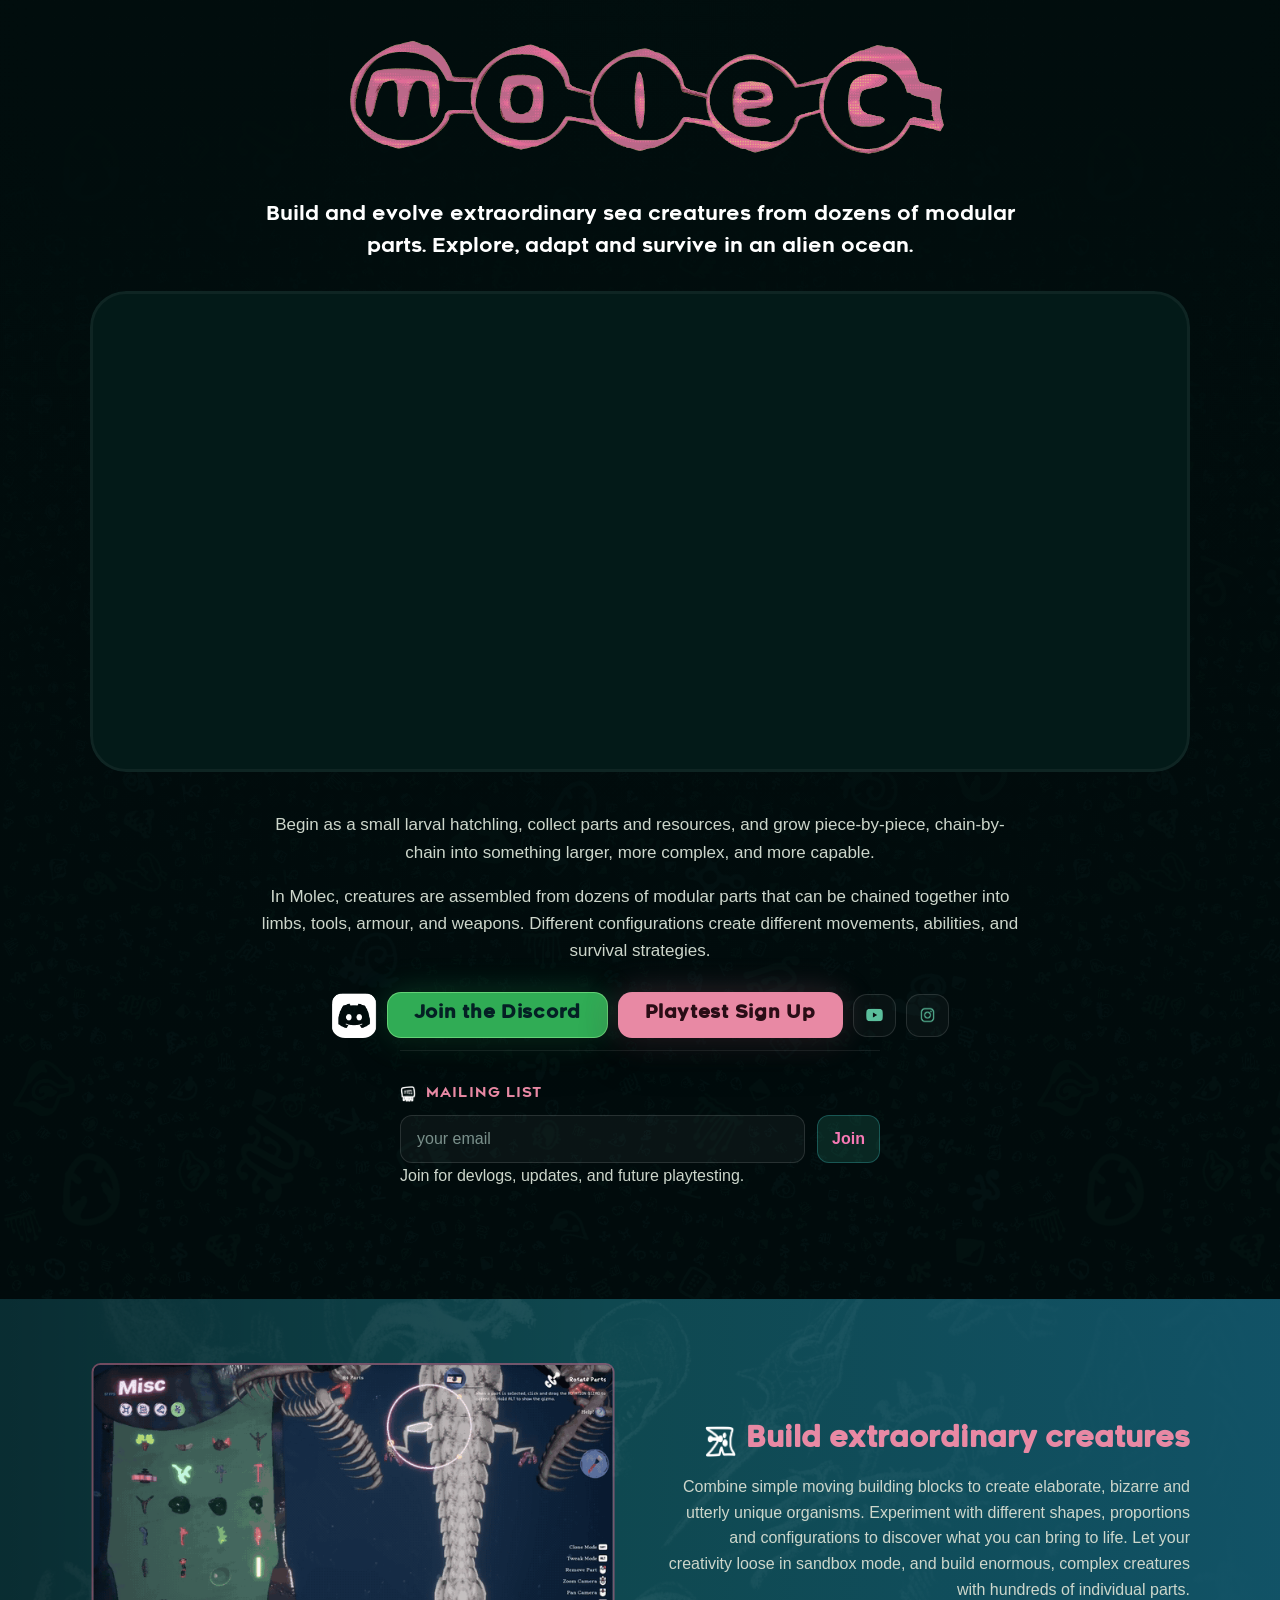
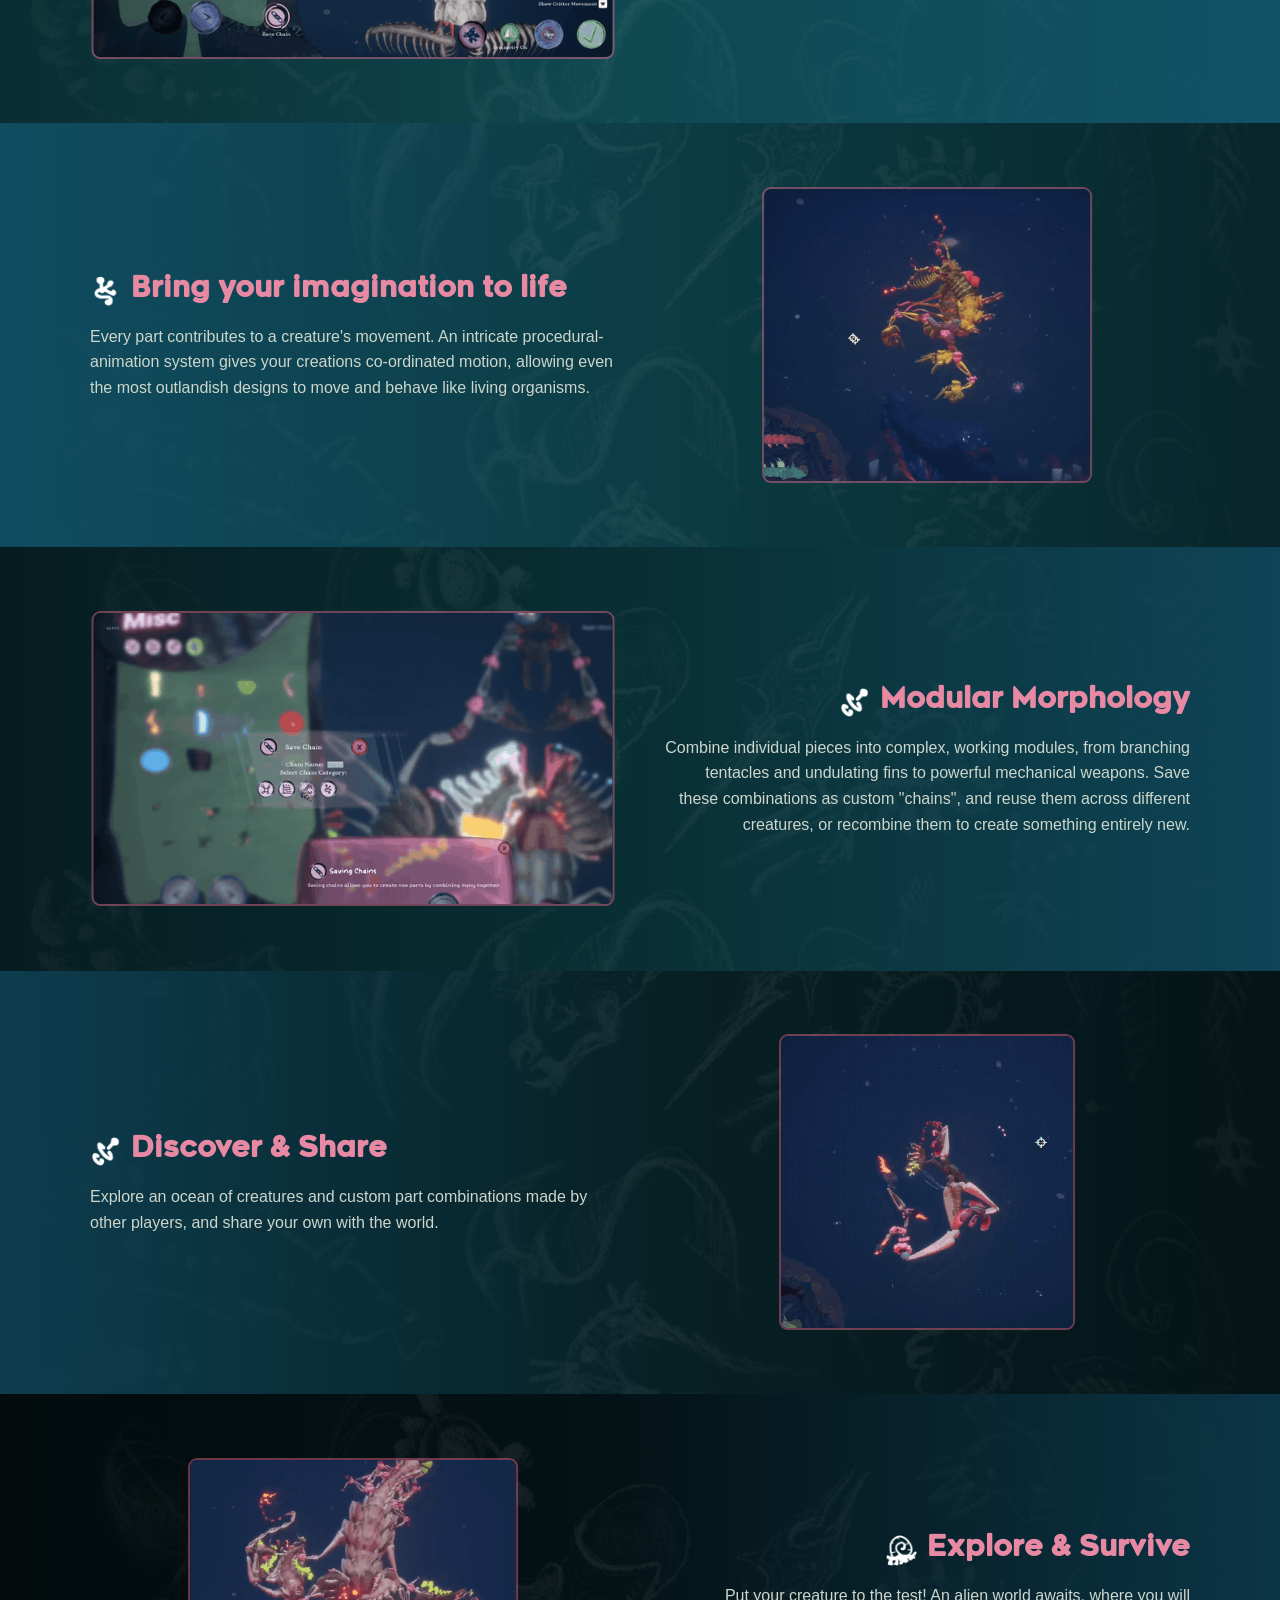
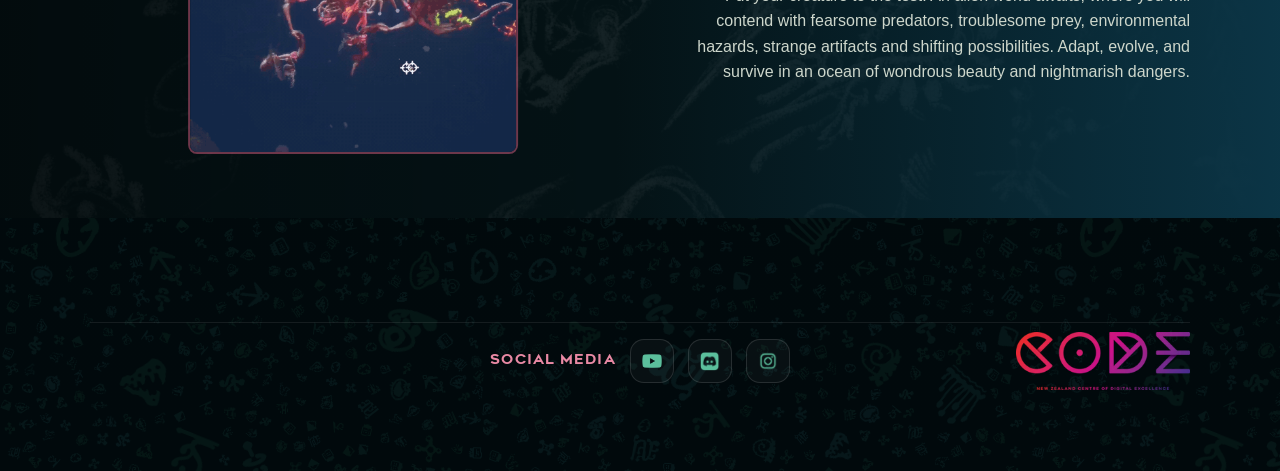
<file: index.html>
﻿<!DOCTYPE html>
<html lang="en">
<head>
  <title>MOLEC</title>
  <meta charset="UTF-8">
  <meta name="viewport" content="width=device-width, initial-scale=1.0">
  <meta name="referrer" content="strict-origin-when-cross-origin">
  <link rel="stylesheet" href="styles.css">
</head>
<body>
  <div class="page">
    <header class="site-header">
      <img
        class="title-image"
        src="media/titletextpng.png"
        alt="MOLEC"
        decoding="async"
      >
    </header>

    <section class="intro">
      <p>
        Build and evolve extraordinary sea creatures from dozens of modular parts. Explore, adapt and survive in an alien ocean.
      </p>
    </section>

    <!--<section class="medley-hero" aria-label="Molec creature showcase">
      <img
        src="media/gifs/medley.gif"
        alt="A medley of creatures made in Molec"
        width="640"
        height="360"
        decoding="async"
      >
    </section>-->

     <div class="hero-band">
      <section class="hero">
        <video
          id="hero-video"
          class="hero-video"
          muted
          loop
          playsinline
          preload="none"
          fetchpriority="low"
        >
          Your browser does not support the video tag.
        </video>
        
      </section>



    <main>
      <section class="body-copy">
        <p>
          Begin as a small larval hatchling, collect parts and resources, and grow piece-by-piece, chain-by-chain into something larger, more complex, and more capable.
        </p>
        <p>
          In Molec, creatures are assembled from dozens of modular parts that can be chained together into limbs, tools, armour, and weapons. Different configurations create different movements, abilities, and survival strategies.
        </p>
      </section><div class="hero-cta">
        <div class="hero-cta-cluster">
          <a
            class="hero-cta-row"
            href="https://discord.gg/A6KTYr9Yh9"
            target="_blank"
            rel="noopener noreferrer"
          >
            <span class="hero-cta-icon-slot" aria-hidden="true">
              <img class="hero-cta-icon" src="media/discord.png" alt="">
            </span>
            <span class="hero-cta-button">Join the Discord</span>
          </a>
          <a
            class="hero-cta-row"
            href="https://tinyurl.com/playtestmolec"
            target="_blank"
            rel="noopener noreferrer"
          >
            <span class="hero-cta-button hero-cta-button--playtest">Playtest Sign Up</span>
          </a>
          <a
            class="social-link"
            href="https://www.youtube.com/@Molec-game"
            target="_blank"
            rel="noopener noreferrer"
            aria-label="YouTube"
            title="YouTube"
          >
            <img
              class="social-icon"
              src="media/youtube-logo-white-3405609656.png"
              alt=""
            >
          </a>
          <a
            class="social-link"
            href="https://www.instagram.com/ventifact.games/"
            target="_blank"
            rel="noopener noreferrer"
            aria-label="Instagram"
            title="Instagram"
          >
            <img
              class="social-icon"
              src="media/instag.png"
              alt=""
            >
          </a>
          </div>

          <section class="follow" id="mailing-list">
       <div class="mailing-kicker">
          <img class="mailing-kicker-icon" src="media/icon_jellboard.png" alt="">
          Mailing list
        </div>
        <form
          class="signup-form"
          id="signup-form"
          action="https://app.kit.com/forms/9215511/subscriptions"
          method="post"
          target="_blank"
        >
          <input
            type="email"
            name="email_address"
            placeholder="your email"
            aria-label="Email address"
            required
          >
          <button type="submit" class="survey-button">Join</button>
        </form>

        <p class="mailing-note">
          Join for devlogs, updates, and future playtesting.
        </p>

        <div class="form-success" id="form-success">
          Stay tuned! Devlogs, updates and playtesting info to come.
        </div>
    </section>
      


      <section class="feature-rows" aria-label="Features">
       
        <article class="feature-row feature-row--reverse">
          <div class="feature-row-inner">
            <div class="feature-row-copy">
              <strong class="feature-title">
                <img class="feature-icon" src="media/icon_interiority.png" alt="">
                Build extraordinary creatures
              </strong>
              <p>Combine simple moving building blocks to create elaborate, bizarre and utterly unique organisms. Experiment with different shapes, proportions and configurations to discover what you can bring to life. Let your creativity loose in sandbox mode, and build enormous, complex creatures with hundreds of individual parts.</p>
            </div>
            <div class="feature-row-media">
              <img
                src="media/gifs/crest-build-02-fs-early-4x.gif"
                alt="A creature in the Molec editor, surrounded by part controls"
                decoding="async"
                loading="lazy"
              >
            </div>
          </div>
        </article>

        <article class="feature-row">
          <div class="feature-row-inner">
            <div class="feature-row-copy">
              <strong class="feature-title">
                <img class="feature-icon" src="media/icon_snapsnapsid.png" alt="">
                Bring your imagination to life
              </strong>
              <p>Every part contributes to a creature's movement. An intricate procedural-animation system gives your creations co-ordinated motion, allowing even the most outlandish designs to move and behave like living organisms.</p>
            </div>
            <div class="feature-row-media">
              <img
                src="media/gifs/yellow-05-swim-square.gif"
                alt="Several creatures sharing the same branching limb chains"
                decoding="async"
                loading="lazy"
              >
            </div>
          </div>
        </article>

        <article class="feature-row feature-row--reverse">
          <div class="feature-row-inner">
            <div class="feature-row-copy">
              <strong class="feature-title">
                <img class="feature-icon" src="media/icon_rotator.png" alt="">
                Modular Morphology
              </strong>
              <p>Combine individual pieces into complex, working modules, from branching tentacles and undulating fins to powerful mechanical weapons. Save these combinations as custom "chains", and reuse them across different creatures, or recombine them to create something entirely new.</p>
            </div>
            <div class="feature-row-media">
              <img
                src="media/gifs/chain-save-11-five-in-a-row.gif"
                alt="A glowing modular creature with leafy photosynthetic parts"
                decoding="async"
                loading="lazy"
              >
            </div>
          </div>
        </article>

        <article class="feature-row">
          <div class="feature-row-inner">
            <div class="feature-row-copy">
              <strong class="feature-title">
                <img class="feature-icon" src="media/icon_rotator.png" alt="">
                Discover & Share
              </strong>
              <p>Explore an ocean of creatures and custom part combinations made by other players, and share your own with the world.</p>
            </div>
            <div class="feature-row-media">
              <img
                src="media/gifs/swim-parade-square.gif"
                alt="A glowing modular creature with leafy photosynthetic parts"
                decoding="async"
                loading="lazy"
              >
            </div>
          </div>
        </article>

        <article class="feature-row feature-row--reverse">
          <div class="feature-row-inner">
            <div class="feature-row-copy">
              <strong class="feature-title">
                <img class="feature-icon" src="media/icon_shelled.png" alt="">
                Explore & Survive
              </strong>
              <p>Put your creature to the test! An alien world awaits, where you will contend with fearsome predators, troublesome prey, environmental hazards, strange artifacts and shifting possibilities. Adapt, evolve, and survive in an ocean of wondrous beauty and nightmarish dangers.</p>
            </div>
            <div class="feature-row-media">
              <img
                src="media/gifs/crazy-05-swim-close.gif"
                alt="A creature hunting glowing prey in a dark ocean"
                decoding="async"
                loading="lazy"
              >
            </div>
          </div>
        </article>

        
              
            </div>
          </div>
        </article>
      </section>

      
      

    </main>

    <footer class="site-footer">
      <a
        class="footer-brand"
        href="https://www.ventifact.games"
        target="_blank"
        rel="noopener noreferrer"
        aria-label="Ventifact"
      >
        <img
          class="footer-brand-logo"
          src="media/vfl/vfl_logo.png"
          alt=""
          decoding="async"
        >
        <img
          class="footer-brand-name"
          src="media/vfl/vfl_name.png"
          alt="Ventifact"
          decoding="async"
        >
      </a>

      <div class="social-tray" aria-label="Social links">
        <div class="social-header">Social Media</div>
        <a
          class="social-link"
          href="https://www.youtube.com/@Molec-game"
          target="_blank"
          rel="noopener noreferrer"
          aria-label="YouTube"
          title="YouTube"
        >
          <img
            class="social-icon"
            src="media/youtube-logo-white-3405609656.png"
            alt=""
          >
        </a>
        <a
          class="social-link"
          href="https://discord.gg/A6KTYr9Yh9"
          target="_blank"
          rel="noopener noreferrer"
          aria-label="Discord"
          title="Discord"
        >
          <img
            class="social-icon"
            src="media/discord.png"
            alt=""
          >
        </a>
        <a
          class="social-link"
          href="https://www.instagram.com/ventifact.games/"
          target="_blank"
          rel="noopener noreferrer"
          aria-label="Instagram"
          title="Instagram"
        >
          <img
            class="social-icon"
            src="media/instag.png"
            alt=""
          >
        </a>
      </div>

      <img
        class="footer-code-logo"
        src="media/code-logo.png"
        alt="CODE"
        decoding="async"
      >
    </footer>
  </div>

  <script defer src="https://f.convertkit.com/ckjs/ck.5.js"></script>
  <script
    data-goatcounter="https://darkfieldgames.goatcounter.com/count"
    async
    src="https://gc.zgo.at/count.js"
  ></script>
  <script>
    // Hero video: no <source> in HTML so the first paint is not blocked by a
    // large MP4 fetch. Source is attached after DOM + layout are ready.
    (function () {
      const video = document.getElementById("hero-video");
      if (!video) return;

      function attachSource() {
        if (video.dataset.srcAttached) return;
        video.dataset.srcAttached = "1";
        const source = document.createElement("source");
        source.src = "media/overview.mp4";
        source.type = "video/mp4";
        video.appendChild(source);
        video.load();
        const playAttempt = video.play();
        if (playAttempt && typeof playAttempt.catch === "function") {
          playAttempt.catch(function () {});
        }
      }

      if (window.matchMedia("(prefers-reduced-motion: reduce)").matches) {
        return;
      }

      function afterDomPaint(cb) {
        if (document.readyState === "loading") {
          document.addEventListener("DOMContentLoaded", function onDcl() {
            document.removeEventListener("DOMContentLoaded", onDcl);
            requestAnimationFrame(function () {
              requestAnimationFrame(cb);
            });
          });
        } else {
          requestAnimationFrame(function () {
            requestAnimationFrame(cb);
          });
        }
      }

      afterDomPaint(function () {
        if ("requestIdleCallback" in window) {
          requestIdleCallback(
            function () {
              attachSource();
            },
            { timeout: 1200 }
          );
        } else {
          window.setTimeout(attachSource, 50);
        }
      });
    })();

    const signupForm = document.getElementById("signup-form");
    const successMessage = document.getElementById("form-success");

    if (signupForm && successMessage) {
      signupForm.addEventListener("submit", function () {
        successMessage.style.display = "block";
      });
    }

    // If linked via #mailing-list or #signup-form, focus the email field.
    (function () {
      if (!signupForm) return;
      const hash = window.location.hash;
      if (hash !== "#mailing-list" && hash !== "#signup-form") return;
      const emailInput = signupForm.querySelector('input[type="email"]');
      if (!emailInput) return;
      window.setTimeout(() => emailInput.focus(), 0);
    })();

    // Background tile alpha ramp (uses CSS vars for easy tweaking)
    (function () {
      const root = document.documentElement;
      const styles = getComputedStyle(root);
      const powerRaw = styles.getPropertyValue("--bg-tile-y-power").trim();
      const power = Math.max(0.05, Number(powerRaw) || 1);

      // Build a mask gradient with a "power curve" (alpha = t^power).
      const stops = 14;
      const parts = [];
      for (let i = 0; i <= stops; i++) {
        const t = i / stops;
        const a = Math.pow(t, power);
        const pct = (t * 100).toFixed(2);
        parts.push(`rgba(0, 0, 0, ${a.toFixed(4)}) ${pct}%`);
      }
      const gradient = `linear-gradient(to bottom, ${parts.join(", ")})`;
      root.style.setProperty("--bg-tile-mask", gradient);
    })();

    // Compose the 4 tiles into one repeating texture (desktop).
    // On narrow viewports this is skipped: ~4.5MB fewer requests and no heavy
    // canvas.toBlob() on the main thread (often freezes low-end phones).
    (function () {
      const root = document.documentElement;
      if (window.matchMedia("(max-width: 768px)").matches) {
        return;
      }

      const sources = [
        "media/tile_1.png",
        "media/tile_2.png",
        "media/tile_3.png",
        "media/tile_4.png",
      ];

      function load(src) {
        return new Promise((resolve, reject) => {
          const img = new Image();
          img.onload = () => resolve(img);
          img.onerror = () => reject(new Error(`Failed to load ${src}`));
          img.src = src;
        });
      }

      function compose() {
        Promise.all(sources.map(load))
          .then((imgs) => {
            const w = Math.min(...imgs.map((i) => i.naturalWidth || i.width));
            const h = Math.min(...imgs.map((i) => i.naturalHeight || i.height));
            if (!w || !h) return;

            const c = document.createElement("canvas");
            c.width = w * 2;
            c.height = h * 2;
            const ctx = c.getContext("2d", { alpha: true });
            ctx.clearRect(0, 0, c.width, c.height);

            ctx.drawImage(imgs[0], 0, 0, w, h);
            ctx.drawImage(imgs[1], w, 0, w, h);
            ctx.drawImage(imgs[2], 0, h, w, h);
            ctx.drawImage(imgs[3], w, h, w, h);

            c.toBlob((blob) => {
              if (!blob) return;
              const url = URL.createObjectURL(blob);
              root.style.setProperty("--bg-tile-composite", `url("${url}")`);
              root.style.setProperty(
                "--bg-tile-composite-size",
                `${c.width}px ${c.height}px`
              );
            }, "image/png");
          })
          .catch(() => {});
      }

      function scheduleCompose() {
        if ("requestIdleCallback" in window) {
          requestIdleCallback(
            function () {
              compose();
            },
            { timeout: 4000 }
          );
        } else {
          window.setTimeout(compose, 300);
        }
      }

      if (document.readyState === "complete") {
        scheduleCompose();
      } else {
        window.addEventListener("load", scheduleCompose);
      }
    })();

    // Hover bubbles: one overlay canvas, pooled circles, PC / fine pointer only.
    // Tune in :root (--hover-particles-*). Circles are a pre-baked sprite blit
    // (cheaper than hexagons or per-frame arc()).
    (function () {
      const TARGET_SELECTOR = "button, .survey-button, .hero-cta-row, .hero-cta-button, .social-link";

      if (window.matchMedia("(prefers-reduced-motion: reduce)").matches) return;
      if (!window.matchMedia("(hover: hover) and (pointer: fine)").matches) return;

      const root = document.documentElement;
      const pool = [];
      const live = [];
      let hovered = null;
      let canvas = null;
      let ctx = null;
      let spriteA = null;
      let spriteB = null;
      let spriteSize = 32;
      let dpr = 1;
      let raf = 0;
      let lastTs = 0;
      let spawnAcc = 0;
      let cssW = 0;
      let cssH = 0;
      let cfg = null;
      let colorProbe = null;
      let colorProbeCtx = null;

      function num(styles, name, fallback) {
        const v = Number(styles.getPropertyValue(name).trim());
        return Number.isFinite(v) ? v : fallback;
      }

      function parseCssColor(varName, fallbackRgb) {
        try {
          if (!colorProbe) {
            colorProbe = document.createElement("span");
            colorProbe.setAttribute("aria-hidden", "true");
            colorProbe.style.cssText =
              "position:fixed;left:0;top:0;width:0;height:0;opacity:0;pointer-events:none;";
            document.body.appendChild(colorProbe);
          }
          colorProbe.style.color =
            "rgb(" + fallbackRgb[0] + "," + fallbackRgb[1] + "," + fallbackRgb[2] + ")";
          colorProbe.style.color = "var(" + varName + ")";
          const computed = getComputedStyle(colorProbe).color;
          const m = computed.match(
            /(\d+(?:\.\d+)?)[,\s]+(\d+(?:\.\d+)?)[,\s]+(\d+(?:\.\d+)?)/
          );
          if (m) {
            return [Number(m[1]), Number(m[2]), Number(m[3])];
          }
        } catch (err) {}

        try {
          if (!colorProbeCtx) {
            const probeCanvas = document.createElement("canvas");
            probeCanvas.width = 1;
            probeCanvas.height = 1;
            colorProbeCtx = probeCanvas.getContext("2d", { willReadFrequently: true });
          }
          const styles = getComputedStyle(root);
          const raw = styles.getPropertyValue(varName).trim();
          const g = colorProbeCtx;
          g.fillStyle =
            "rgb(" + fallbackRgb[0] + "," + fallbackRgb[1] + "," + fallbackRgb[2] + ")";
          if (raw) g.fillStyle = raw;
          g.clearRect(0, 0, 1, 1);
          g.fillRect(0, 0, 1, 1);
          const d = g.getImageData(0, 0, 1, 1).data;
          return [d[0], d[1], d[2]];
        } catch (err) {
          return fallbackRgb;
        }
      }

      function readConfig() {
        const styles = getComputedStyle(root);
        if (num(styles, "--hover-particles-enabled", 1) <= 0) return null;
        return {
          max: Math.max(1, Math.floor(num(styles, "--hover-particles-max", 48))),
          spawnPerSec: Math.max(0, num(styles, "--hover-particles-spawn-per-sec", 11)),
          sizeMin: num(styles, "--hover-particles-size-min", 2.2),
          sizeMax: num(styles, "--hover-particles-size-max", 5.5),
          lifeMin: num(styles, "--hover-particles-life-min", 0.75),
          lifeMax: num(styles, "--hover-particles-life-max", 1.45),
          rise: num(styles, "--hover-particles-rise", 26),
          drift: num(styles, "--hover-particles-drift", 10),
          wobble: num(styles, "--hover-particles-wobble", 12),
          opacity: num(styles, "--hover-particles-opacity", 0.5),
          colorA: parseCssColor("--hover-particles-color-a", [186, 255, 214]),
          colorB: parseCssColor("--hover-particles-color-b", [168, 228, 255]),
        };
      }

      function makeSprite(rgb) {
        const r = Math.round(Math.min(255, Math.max(0, Number(rgb[0]) || 0)));
        const gch = Math.round(Math.min(255, Math.max(0, Number(rgb[1]) || 0)));
        const b = Math.round(Math.min(255, Math.max(0, Number(rgb[2]) || 0)));
        const s = spriteSize;
        const c = document.createElement("canvas");
        c.width = s;
        c.height = s;
        const g = c.getContext("2d");
        const cx = s * 0.5;
        const cy = s * 0.5;
        const rad = s * 0.48;
        const grad = g.createRadialGradient(cx, cy, 0, cx, cy, rad);
        grad.addColorStop(0, "rgba(" + r + "," + gch + "," + b + ",0.95)");
        grad.addColorStop(0.4, "rgba(" + r + "," + gch + "," + b + ",0.4)");
        grad.addColorStop(1, "rgba(" + r + "," + gch + "," + b + ",0)");
        g.fillStyle = grad;
        g.beginPath();
        g.arc(cx, cy, rad, 0, Math.PI * 2);
        g.fill();
        return c;
      }

      function ensureCanvas() {
        if (canvas) return;
        canvas = document.createElement("canvas");
        canvas.className = "hover-particles-canvas";
        canvas.setAttribute("aria-hidden", "true");
        canvas.style.cssText =
          "position:fixed;inset:0;width:100%;height:100%;max-width:none;pointer-events:none;z-index:40;";
        document.body.appendChild(canvas);
        ctx = canvas.getContext("2d", { alpha: true });
        resize();
      }

      function resize() {
        if (!canvas || !ctx) return;
        cssW = window.innerWidth;
        cssH = window.innerHeight;
        dpr = Math.min(window.devicePixelRatio || 1, 1.25);
        canvas.width = Math.max(1, Math.floor(cssW * dpr));
        canvas.height = Math.max(1, Math.floor(cssH * dpr));
        ctx.setTransform(dpr, 0, 0, dpr, 0, 0);
      }

      function alloc() {
        return pool.pop() || {
          x: 0,
          y: 0,
          vx: 0,
          vy: 0,
          size: 3,
          life: 1,
          maxLife: 1,
          phase: 0,
          wobble: 0,
          sprite: null,
        };
      }

      function closestTarget(node) {
        if (!node) return null;
        if (node.nodeType !== 1) node = node.parentElement;
        return node && node.closest ? node.closest(TARGET_SELECTOR) : null;
      }

      function spawnFrom(rect) {
        if (!cfg || live.length >= cfg.max) return;
        const p = alloc();
        const w = rect.width;
        const h = rect.height;
        const roll = Math.random();
        if (roll < 0.55) {
          p.x = rect.left + Math.random() * w;
          p.y = rect.top + Math.random() * Math.min(10, h * 0.2);
        } else if (roll < 0.8) {
          p.x = rect.left + (Math.random() < 0.5 ? 0 : w);
          p.y = rect.top + Math.random() * h * 0.65;
        } else {
          p.x = rect.left + Math.random() * w;
          p.y = rect.top + Math.random() * h * 0.55;
        }
        p.x += window.scrollX;
        p.y += window.scrollY;
        p.vx = (Math.random() - 0.5) * cfg.drift;
        p.vy = -(cfg.rise * (0.7 + Math.random() * 0.6));
        p.size = cfg.sizeMin + Math.random() * (cfg.sizeMax - cfg.sizeMin);
        p.maxLife = cfg.lifeMin + Math.random() * (cfg.lifeMax - cfg.lifeMin);
        p.life = p.maxLife;
        p.phase = Math.random() * Math.PI * 2;
        p.wobble = cfg.wobble * (0.5 + Math.random());
        p.sprite = Math.random() < 0.5 ? spriteA : spriteB;
        live.push(p);
      }

      function tick(ts) {
        if (!lastTs) lastTs = ts;
        const dt = Math.min(0.05, (ts - lastTs) / 1000);
        lastTs = ts;

        if (hovered && cfg) {
          spawnAcc += cfg.spawnPerSec * dt;
          const rect = hovered.getBoundingClientRect();
          while (spawnAcc >= 1) {
            spawnAcc -= 1;
            spawnFrom(rect);
          }
        } else {
          spawnAcc = 0;
        }

        const sx = window.scrollX;
        const sy = window.scrollY;
        const opacity = cfg ? cfg.opacity : 0.5;

        if (ctx) {
          ctx.clearRect(0, 0, cssW, cssH);
          for (let i = live.length - 1; i >= 0; i--) {
            const p = live[i];
            p.life -= dt;
            if (p.life <= 0) {
              live[i] = live[live.length - 1];
              live.pop();
              pool.push(p);
              continue;
            }
            p.phase += dt * 2.4;
            p.x += (p.vx + Math.sin(p.phase) * p.wobble) * dt;
            p.y += p.vy * dt;

            const t = p.life / p.maxLife;
            const fade = t < 0.25 ? t / 0.25 : 1;
            const drawX = p.x - sx;
            const drawY = p.y - sy;
            if (drawX < -12 || drawY < -12 || drawX > cssW + 12 || drawY > cssH + 12) continue;

            ctx.globalAlpha = opacity * fade;
            ctx.drawImage(p.sprite, drawX - p.size, drawY - p.size, p.size * 2, p.size * 2);
          }
          ctx.globalAlpha = 1;
        }

        if (live.length || hovered) {
          raf = requestAnimationFrame(tick);
        } else {
          raf = 0;
          lastTs = 0;
          if (ctx) ctx.clearRect(0, 0, cssW, cssH);
        }
      }

      function ensureLoop() {
        if (raf) return;
        lastTs = 0;
        raf = requestAnimationFrame(tick);
      }

      function onOver(e) {
        if (e.pointerType && e.pointerType !== "mouse") return;
        const el = closestTarget(e.target);
        if (!el || el === hovered) return;
        try {
          cfg = readConfig();
          if (!cfg) {
            hovered = null;
            return;
          }
          spriteA = makeSprite(cfg.colorA);
          spriteB = makeSprite(cfg.colorB);
          ensureCanvas();
          hovered = el;
          ensureLoop();
        } catch (err) {
          hovered = null;
        }
      }

      function onOut(e) {
        if (!hovered) return;
        if (e.relatedTarget && hovered.contains(e.relatedTarget)) return;
        hovered = closestTarget(e.relatedTarget);
      }

      document.addEventListener("pointerover", onOver, { passive: true });
      document.addEventListener("pointerout", onOut, { passive: true });
      window.addEventListener("resize", resize, { passive: true });
      document.addEventListener("visibilitychange", function () {
        if (document.hidden && raf) {
          cancelAnimationFrame(raf);
          raf = 0;
          lastTs = 0;
        } else if (!document.hidden && (live.length || hovered)) {
          ensureLoop();
        }
      });
    })();
  </script>
</body>
</html>
</file>
<file: styles.css>
@font-face {
  font-family: "Molecular";
  src: url("fonts/molecular.ttf") format("truetype");
}
@font-face {
  font-family: "RenogareSoft-Regular";
  src: url("fonts/RenogareSoft-Regular.ttf") format("truetype");
}

:root {
  --bg: #000000;
  --bg-soft: #05161a;
  --text: #f779b4;
  --muted: #cdd6cb;
  --green: #a4ff9d;
  --heading: #e889a4;
  --cyan: #135232;
  --bg-icon-tint-a: #ff84a3;
  --bg-icon-tint-b: #00fff2;
  --bg-tile-opacity: 0.06;
  --bg-tile-y-power: 0.7;
  --social-tint: var(--cyan);
  --line: rgba(255, 255, 255, 0.08);
  --max-width: 1100px;
  --page-gutter: 96px;
  --success: #ff7ca8;

  /* Feature row bands. Hex so the CSS color picker works.
     Sketch overlay is media/molecbg.png; opacity 0 = off. */
  --feature-row-1-color: #0f4850;
  --feature-row-2-color: #0c3c44;
  --feature-row-3-color: #092e33;
  --feature-row-4-color: #072024;
  --feature-row-5-color: #041215;
  --feature-row-6-color: #010607;
  --feature-row-sketch: url("media/molecbg.png");
  --feature-row-sketch-opacity: 0.07;
  --feature-row-frame: rgba(255, 110, 153, 0.418);
  --feature-row-radius: 9px;

  /* Hover bubble particles (PC / fine-pointer only). 0 = off, 1 = on.
     Fires on the same controls as the hover glow: button, .survey-button, .social-link. */
  --hover-particles-enabled: 1;
  --hover-particles-color-a: #00e1ff;
  --hover-particles-color-b: #00ffb3;
  --hover-particles-max: 90;
  --hover-particles-spawn-per-sec: 11;
  --hover-particles-size-min: 1.2;
  --hover-particles-size-max: 2.5;
  --hover-particles-life-min: 0.75;
  --hover-particles-life-max: 8.45;
  /* Rise / sideways drift in px per second; wobble is extra sine sway. */
  --hover-particles-rise: 26;
  --hover-particles-drift: 20;
  --hover-particles-wobble: 12;
  --hover-particles-opacity: 1;
  --hover-particles-blend: screen;
}

* {
  box-sizing: border-box;
}

html,
body {
  width: 100%;
  max-width: 100%;
  overflow-x: hidden;
}

img,
video,
svg,
canvas {
  max-width: 100%;
}

body {
  margin: 0;
  font-family: Arial, sans-serif;
  background: #010c08;
  color: var(--text);
  line-height: 1.6;
  min-height: 100dvh;
  position: relative;
}

/* Base gradient layer (below icons + content) */
body::before {
  content: "";
  position: absolute;
  inset: 0;
  background:
    radial-gradient(circle at top, rgba(4, 41, 41, 0.06), transparent 28%),
    linear-gradient(180deg, #010c0c 0%, #01090c 100%);
  z-index: -2;
  pointer-events: none;
}

body::after {
  content: "";
  position: absolute;
  inset: 0;
  background:
    var(--bg-tile-composite, url("media/tile_1.png"));
  background-repeat: repeat;
  /* JS will set this when composing; fallback is intrinsic tile_1 size */
  background-size: var(--bg-tile-composite-size, auto);
  background-position: 0 0;
  opacity: var(--bg-tile-opacity);
  z-index: -1;
  pointer-events: none;
  -webkit-mask-image: var(--bg-tile-mask, linear-gradient(to bottom, rgba(0,0,0,0) 0%, rgba(0,0,0,1) 100%));
  mask-image: var(--bg-tile-mask, linear-gradient(to bottom, rgba(0,0,0,0) 0%, rgba(0,0,0,1) 100%));
  -webkit-mask-size: 100% 100%;
  mask-size: 100% 100%;
  -webkit-mask-repeat: no-repeat;
  mask-repeat: no-repeat;
}

.hover-particles-canvas {
  position: fixed;
  inset: 0;
  width: 100%;
  height: 100%;
  max-width: none;
  pointer-events: none;
  z-index: 40;
  mix-blend-mode: var(--hover-particles-blend, screen);
}

.page {
  width: min(calc(100% - var(--page-gutter)), var(--max-width));
  margin: 0 auto;
  padding: 24px 0 72px;
  position: relative;
  z-index: 0;
}

.site-header {
  text-align: center;
  margin: 0 0 16px;
}

.hero-band {
  display: flex;
  flex-direction: column;
  align-items: center;
  gap: 22px;
  margin-bottom: 48px;
}

.hero {
  position: relative;
  width: 100%;
  margin-bottom: 0;
  overflow: hidden;
  aspect-ratio: 16 / 7;
  border-radius: 36px;
  /* Stacking context so overlay stays above <video> (video often paints on top otherwise). */
  isolation: isolate;
  /* Visible before deferred video source loads (avoids empty flash on slow links). */
  background: #031a18;
  min-width: 0;
}

.hero video {
  position: absolute;
  inset: 0;
  z-index: 0;
  width: 100%;
  height: 100%;
  display: block;
  object-fit: cover;
  filter: brightness(0.82) saturate(1.1) contrast(1.02);
  border-radius: 36px;
  border: 3px solid rgba(255,255,255,0.06);
  box-shadow: 0 20px 50px rgba(2, 20, 34, 0.28);
}

@media (max-width: 768px) {
  .hero video {
    /* Full CSS filter stack on decoded video is costly on many phones. */
    filter: none;
    box-shadow: 0 12px 28px rgba(2, 20, 34, 0.22);
  }
}

.hero-footage-label {
  position: absolute;
  left: 0;
  right: 0;
  bottom: 0;
  margin: 0;
  padding: 22px 16px 16px;
  text-align: center;
  font-family: "RenogareSoft-Regular", Arial, sans-serif;
  font-size: clamp(12px, 3vw, 16px);
  font-weight: 700;
  letter-spacing: 0.12em;
  text-transform: uppercase;
  color: var(--heading);
  -webkit-text-fill-color: var(--heading);
  /* Readable strip over video */
  background: linear-gradient(
    to top,
    rgba(5, 10, 11, 0.82) 0%,
    rgba(5, 10, 11, 0.45) 55%,
    transparent 100%
  );
  text-shadow:
    0 0 10px rgba(0, 0, 0, 0.95),
    0 1px 3px rgba(0, 0, 0, 1);
  pointer-events: none;
  z-index: 2;
}

.hero-overlay {
  position: absolute;
  inset: 0;
  display: flex;
  align-items: flex-end;
  padding: 0px;
  background:
    linear-gradient(
      to top,
      rgba(5, 10, 11, 0.58) 0%,
      rgba(5, 10, 11, 0.18) 32%,
      rgba(5, 10, 11, 0.02) 68%,
      rgba(5, 10, 11, 0) 100%
    );
  pointer-events: none;
}

.hero-title {
  display: inline-block;
  max-width: 100%;
  padding: 32px 18px 8px;
  border-radius: 14px;
  background: rgba(4, 15, 17, 0.34);
  backdrop-filter: blur(3px);
  -webkit-backdrop-filter: blur(3px);
  border: 1px solid rgba(255,255,255,0.08);
}

h1 {
  margin: 0;
  font-family: "Molecular", sans-serif;
  font-size: clamp(54px, 10vw, 108px);
  line-height: 0.95;
  letter-spacing: 0.08em;
  color: var(--green);
  text-shadow:
    0 0 5px rgba(0, 255, 255, 0.85),
    0 0 10px rgba(0, 255, 255, 0.7),
    0 0 18px rgba(0, 255, 255, 0.5);
}

main {
  display: block;
}

section {
  margin-bottom: 42px;
}

.intro {
  max-width: 760px;
  margin: 0 auto 28px;
  text-align: center;
}

.intro p {
  font-size: clamp(16px, 2.2vw, 20px);
  margin: 0;
  color: #ffffff;
  font-family: "RenogareSoft-Regular", sans-serif;
}

.medley-hero {
  width: min(100%, 640px);
  margin: 0 auto 42px;
}

.medley-hero img {
  display: block;
  width: 100%;
  height: auto;
  border: 2px solid var(--feature-row-frame);
  border-radius: var(--feature-row-radius);
  box-shadow: 0 18px 40px rgba(0, 0, 0, 0.38);
}

.body-copy {
  
  max-width: 760px;
  margin: 0 auto 28px;
  text-align: center;
}

.body-copy p {
  
  color: var(--muted);
  font-size: 17px;
  
}

h2 {
  margin: 0 0 14px;
  font-family: "Molecular", sans-serif;
  font-size: 38px;
  letter-spacing: 0.08em;
  text-transform: uppercase;
  color: var(--cyan);
}

.title-image {
  display: block;
  margin: 0 auto;
  width: min(640px, 92vw);
  height: auto;
  filter:
    drop-shadow(0 0 0px rgba(180, 255, 120, 0.45))
    drop-shadow(0 0 0px rgba(150, 235, 90, 0.28))
    drop-shadow(0 0 0px rgba(130, 220, 70, 0.16));
}

.hero-cta {
  --cta-font: clamp(15px, 2vw, 18px);
  --cta-pad-y: 11px;
  --cta-border: 1px;
  --cta-height: calc(var(--cta-pad-y) * 2 + var(--cta-border) * 2 + 1.2em);
  --cta-radius: 14px;
  display: flex;
  flex-direction: column;
  align-items: center;
  gap: 12px;
  margin: 0;
  max-width: none;
}

.hero-cta-cluster {
  display: flex;
  align-items: center;
  justify-content: center;
  flex-wrap: wrap;
  gap: 10px;
  max-width: 100%;
}

.hero-cta-row {
  display: inline-flex;
  align-items: center;
  gap: 10px;
  min-width: 0;
  text-decoration: none;
  color: inherit;
  font-size: var(--cta-font);
}

.hero-cta-button {
  display: inline-flex;
  align-items: center;
  justify-content: center;
  height: var(--cta-height);
  padding: 0 26px;
  border-radius: var(--cta-radius);
  border: var(--cta-border) solid rgba(164, 255, 157, 0.45);
  background: #30ac55;
  color: #042024;
  text-decoration: none;
  font-family: "RenogareSoft-Regular", Arial, sans-serif;
  font-size: 1em;
  line-height: 1.2;
  font-weight: 700;
  letter-spacing: 0.04em;
  box-sizing: border-box;
  box-shadow:
    0 16px 40px rgba(0, 0, 0, 0.32),
    0 0 34px rgba(52, 231, 133, 0.22);
  transition: background 160ms ease, border-color 160ms ease;
}

.hero-cta-icon-slot {
  width: var(--cta-height);
  height: var(--cta-height);
  flex: 0 0 var(--cta-height);
  position: relative;
  overflow: hidden;
  border-radius: var(--cta-radius);
}

.hero-cta .social-link {
  width: var(--cta-height);
  height: var(--cta-height);
  border-radius: var(--cta-radius);
  flex: 0 0 auto;
}

.hero-cta .social-icon {
  height: 42%;
}

.hero-cta-icon {
  position: absolute;
  left: 50%;
  top: 50%;
  width: 115%;
  height: 115%;
  max-width: none;
  object-fit: contain;
  display: block;
  transform: translate(-50%, -50%);
}

.hero-cta-note {
  margin: 0;
  font-size: 14px;
  color: var(--muted);
  text-align: center;
}

.hero-cta-button--playtest {
  background: var(--heading);
  color: #2a0d16;
  border-color: rgba(232, 137, 164, 0.55);
  box-shadow:
    0 16px 40px rgba(0, 0, 0, 0.32),
    0 0 34px rgba(232, 137, 164, 0.22);
}

.hero-cta-row:hover .hero-cta-button,
.hero-cta-row:focus-visible .hero-cta-button {
  background: #3cc464;
  border-color: rgba(186, 255, 214, 0.7);
}

.hero-cta-row:hover .hero-cta-button--playtest,
.hero-cta-row:focus-visible .hero-cta-button--playtest {
  background: #f09db6;
  border-color: rgba(255, 200, 214, 0.7);
}

.intro-video {
  width: 100vw;
  position: relative;
  left: 50%;
  right: 50%;
  margin-left: -50vw;
  margin-right: -50vw;
  margin-bottom: 48px;
  padding: 0 max(24px, var(--page-gutter));
}

.intro-video-frame {
  position: relative;
  width: min(100%, 1400px);
  margin: 0 auto;
  aspect-ratio: 16 / 9;
  height: auto;
  border-radius: 22px;
  overflow: hidden;
  border: 2px solid rgba(255, 255, 255, 0.08);
  background: #031a18;
  box-shadow: 0 18px 40px rgba(0, 0, 0, 0.38);
}

.intro-video-frame iframe {
  position: absolute;
  inset: 0;
  width: 100%;
  height: 100%;
  max-width: none;
  border: 0;
  display: block;
}

@media (max-width: 900px) {
  :root {
    --page-gutter: 32px;
  }

  .hero-band {
    gap: 18px;
    margin-bottom: 36px;
  }
}

.feature-rows {
  display: flex;
  flex-direction: column;
  gap: 0;
  margin: 40px 0 56px;
}

.feature-row {
  --feature-row-color: var(--feature-row-1-color);
  --feature-row-sketch-pos: center;
  --feature-row-shade-angle: 90deg;
  position: relative;
  isolation: isolate;
  overflow: hidden;
  width: 100vw;
  left: 50%;
  right: 50%;
  margin-left: -50vw;
  margin-right: -50vw;
  padding: 64px 0;
  background-color: var(--feature-row-color);
}

.feature-row::before {
  content: "";
  position: absolute;
  inset: 0;
  background-image: var(--feature-row-sketch);
  background-size: cover;
  background-position: var(--feature-row-sketch-pos);
  background-repeat: no-repeat;
  opacity: var(--feature-row-sketch-opacity);
  mix-blend-mode: screen;
  pointer-events: none;
  z-index: 0;
}

.feature-row::after {
  content: "";
  position: absolute;
  inset: 0;
  background: linear-gradient(
    var(--feature-row-shade-angle),
    rgba(0, 0, 0, 0.38) 0%,
    transparent 48%,
    color-mix(in srgb, var(--feature-row-color) 55%, #145f81) 100%
  );
  pointer-events: none;
  z-index: 0;
}

.feature-row:nth-child(1) {
  --feature-row-color: var(--feature-row-1-color);
  --feature-row-sketch-pos: 18% 42%;
}

.feature-row:nth-child(2) {
  --feature-row-color: var(--feature-row-2-color);
  --feature-row-sketch-pos: 76% 62%;
  --feature-row-shade-angle: 270deg;
}

.feature-row:nth-child(3) {
  --feature-row-color: var(--feature-row-3-color);
  --feature-row-sketch-pos: 82% 22%;
}

.feature-row:nth-child(4) {
  --feature-row-color: var(--feature-row-4-color);
  --feature-row-sketch-pos: 36% 78%;
  --feature-row-shade-angle: 270deg;
}

.feature-row:nth-child(5) {
  --feature-row-color: var(--feature-row-5-color);
  --feature-row-sketch-pos: 68% 12%;
}

.feature-row:nth-child(6) {
  --feature-row-color: var(--feature-row-6-color);
  --feature-row-sketch-pos: 24% 68%;
  --feature-row-shade-angle: 270deg;
}

.feature-row-inner {
  position: relative;
  z-index: 1;
  width: min(calc(100% - var(--page-gutter)), var(--max-width));
  margin: 0 auto;
  display: grid;
  grid-template-columns: minmax(0, 1fr) minmax(0, 1fr);
  gap: 28px 48px;
  align-items: center;
}

.feature-row--reverse .feature-row-copy {
  order: 2;
  text-align: right;
}

.feature-row--reverse .feature-row-media {
  order: 1;
}

.feature-row--reverse .feature-title {
  justify-content: flex-end;
}

.feature-row-copy p {
  margin: 0;
  color: var(--muted);
  font-size: 16px;
}

.feature-row-media {
  min-width: 0;
  position: relative;
  aspect-ratio: 16 / 9;
}

.feature-row-media img {
  position: absolute;
  top: 50%;
  left: 50%;
  transform: translate(-50%, -50%);
  display: block;
  max-width: 100%;
  max-height: 100%;
  width: auto;
  height: auto;
  object-fit: contain;
  border-radius: var(--feature-row-radius);
  border: 2px solid var(--feature-row-frame);
  box-shadow: 0 18px 40px rgba(255, 148, 198, 0);
}

.feature-title {
  display: inline-flex;
  align-items: center;
  gap: 10px;
  font-family: "RenogareSoft-Regular", sans-serif;
  margin-bottom: 10px;
  color: var(--heading);
  font-size: clamp(18px, 2.4vw, 28px);
}

.feature-icon {
  height: 1.1em;
  width: auto;
  flex: 0 0 auto;
  display: block;
}

.follow {
  width: min(100%, 480px);
  max-width: 760px;
  padding-top: 18px;
  color: var(--heading);
  border-top: 1px solid var(--line);
  scroll-margin-top: 18px;
}

.follow p {
  margin: 0 0 16px;
  color: var(--muted);
  font-size: 16px;
}

.mailing-kicker {
  margin: 14px 0 10px;
  font-family: "RenogareSoft-Regular", sans-serif;
  text-transform: uppercase;
  letter-spacing: 0.08em;
  font-size: 14px;
  color: var(--heading);
  display: inline-flex;
  align-items: center;
  gap: 10px;
}

.mailing-kicker-icon {
  width: 1.15em;
  height: 1.15em;
  flex: 0 0 auto;
  display: block;
}

.mailing-note {
  margin: 10px 0 0;
  color: var(--muted);
  font-size: 15px;
}

.survey-cta {
  margin: 14px 0 16px;
  padding: 14px 14px 14px;
  border-radius: 18px;
  border: 1px solid rgba(243, 151, 76, 0.22);
  background:
    radial-gradient(circle at 20% 15%, rgba(92, 247, 208, 0.1), transparent 48%),
    rgba(20, 165, 51, 0.03);
  box-shadow:
    0 18px 36px rgba(0, 0, 0, 0.22),
    0 0 0 1px rgba(0, 0, 0, 0.15) inset;
}

.survey-cta-head {
  display: flex;
  align-items: center;
  gap: 10px;
  margin-bottom: 8px;
}

.survey-cta-icon {
  width: 1.2em;
  height: 1.2em;
  flex: 0 0 auto;
  display: block;
}

.survey-cta-kicker {
  font-family: "RenogareSoft-Regular", sans-serif;
  text-transform: uppercase;
  letter-spacing: 0.08em;
  font-size: 14px;
  color: var(--heading);
}

.survey-cta-body {
  margin: 0 0 12px;
  color: var(--text);
  font-size: 15px;
}

.survey-button {
  display: inline-block;
  padding: 10px 14px;
  border-radius: 12px;
  border: 1px solid rgba(76, 237, 243, 0.24);
  background: rgba(76, 243, 193, 0.12);
  color: var(--text);
  text-decoration: none;
  font-weight: bold;
}

.signup-form {
  display: flex;
  flex-flow: row nowrap;
  gap: 12px;
  align-items: stretch;
}

.signup-form input[type="email"] {
  flex: 1 1 auto;
  width: auto;
  min-width: 0;
}

.signup-form button {
  flex: 0 0 auto;
  width: auto;
  max-height: none;
  white-space: nowrap;
}

input[type="email"] {
  flex: 1 1 auto;
  min-width: 0;
  padding: 14px 16px;
  border-radius: 12px;
  border: 1px solid rgba(255,255,255,0.12);
  background: rgba(255,255,255,0.04);
  color: var(--text);
  outline: none;
  font-size: 16px;
}

input[type="email"]::placeholder {
  color: #7b908b;
}

input[type="email"]:focus {
  border-color: rgba(102, 247, 255, 0.45);
  box-shadow: 0 0 0 3px rgba(102, 247, 255, 0.12);
}

button {
  padding: 14px 18px;
  border: none;
  border-radius: 12px;
  background: #30ac55;
  color: #042024;
  font-weight: bold;
  cursor: pointer;
  font-size: 16px;
}

/* Shared hover/focus glow for clickable elements */
:is(button, .survey-button, .hero-cta-row, .social-link) {
  transition: transform 160ms ease, filter 160ms ease, background 160ms ease,
    border-color 160ms ease;
}

:is(button, .survey-button, .hero-cta-row, .social-link):hover {
  transform: translateY(-1px);
  filter: drop-shadow(0 0 12px rgba(102, 247, 255, 0.18))
    drop-shadow(0 0 24px rgba(69, 224, 146, 0.12));
}

:is(button, .survey-button, .hero-cta-row, .social-link):focus-visible {
  outline: none;
  filter: drop-shadow(0 0 12px rgba(102, 247, 255, 0.22))
    drop-shadow(0 0 26px rgba(69, 224, 146, 0.14));
}

.small {
  margin-top: 12px;
  font-size: 14px;
  color: #7f9590;
}

.site-footer {
  --footer-brand-height: 58px;
  position: relative;
  margin-top: 28px;
  padding: 16px 0;
  border-top: 1px solid var(--line);
  display: flex;
  align-items: center;
  justify-content: center;
  min-height: var(--footer-brand-height);
}

.footer-brand {
  display: inline-flex;
  align-items: center;
  gap: 12px;
  height: var(--footer-brand-height);
  max-width: 100%;
  position: absolute;
  left: 0;
  top: 50%;
  transform: translateY(-50%);
}

.footer-brand-logo,
.footer-brand-name {
  height: 100%;
  width: auto;
  max-width: none;
  display: block;
  object-fit: contain;
}

.footer-brand:hover,
.footer-brand:focus-visible {
  filter: brightness(1.15);
}

.footer-brand:focus-visible {
  outline: none;
}

.footer-code-logo {
  height: var(--footer-brand-height);
  width: auto;
  max-width: none;
  display: block;
  object-fit: contain;
  position: absolute;
  right: 0;
  top: 50%;
  transform: translateY(-50%);
}

.social-tray {
  margin: 0;
  padding: 0;
  border: none;
  display: flex;
  gap: 14px;
  align-items: center;
  justify-content: center;
  flex-wrap: wrap;
}

.social-header {
  flex-basis: auto;
  text-align: center;
  font-family: "RenogareSoft-Regular", sans-serif;
  text-transform: uppercase;
  letter-spacing: 0.08em;
  font-size: 14px;
  color: var(--heading);
  margin: 0;
}

.social-link {
  display: inline-flex;
  align-items: center;
  justify-content: center;
  width: 44px;
  height: 44px;
  border-radius: 14px;
  border: 1px solid rgba(255, 255, 255, 0.12);
  background: rgba(255, 255, 255, 0.03);
  text-decoration: none;
}

/* Footer icon slots: reset global <button> styles */
button.social-link {
  padding: 0;
  margin: 0;
  font: inherit;
  color: inherit;
  cursor: default;
  appearance: none;
  -webkit-appearance: none;
}

.social-link--tooltip {
  position: relative;
}

.social-link--tooltip::after {
  content: attr(data-tooltip);
  position: absolute;
  bottom: calc(100% + 10px);
  left: 50%;
  transform: translateX(-50%) translateY(4px);
  padding: 6px 10px;
  border-radius: 8px;
  border: 1px solid rgba(255, 255, 255, 0.14);
  background: rgba(4, 32, 36, 0.96);
  color: #c8e8df;
  font-size: 12px;
  font-weight: 600;
  line-height: 1.2;
  white-space: nowrap;
  pointer-events: none;
  opacity: 0;
  visibility: hidden;
  transition: opacity 140ms ease, transform 140ms ease, visibility 140ms ease;
  z-index: 2;
  box-shadow: 0 4px 16px rgba(0, 0, 0, 0.35);
}

.social-link--tooltip:is(:hover, :focus-visible)::after {
  opacity: 1;
  visibility: visible;
  transform: translateX(-50%) translateY(0);
}

.social-link:hover {
  border-color: rgba(0, 255, 255, 0.22);
  background: rgba(0, 255, 255, 0.06);
}

.social-icon {
  height: 20px;
  width: auto;
  display: block;
  /* Recolor white PNGs */
  filter:
    brightness(0)
    saturate(100%)
    invert(67%)
    sepia(31%)
    saturate(520%)
    hue-rotate(108deg)
    brightness(92%)
    contrast(98%);
}

.social-link:hover .social-icon {
  filter:
    brightness(0)
    saturate(100%)
    invert(86%)
    sepia(27%)
    saturate(650%)
    hue-rotate(86deg)
    brightness(112%)
    contrast(102%);
}

.form-success {
  margin-top: 12px;
  font-size: 14px;
  color: var(--success);
  display: none;
}

@media (max-width: 800px) {
  .feature-row {
    padding: 40px 0;
  }

  .feature-row-inner {
    grid-template-columns: 1fr;
    gap: 16px;
  }

  .feature-row--reverse .feature-row-copy,
  .feature-row--reverse .feature-row-media {
    order: 0;
    text-align: left;
  }

  .feature-row--reverse .feature-title {
    justify-content: flex-start;
  }
}

@media (max-width: 1040px) {
  .site-footer {
    flex-direction: column;
    gap: 16px;
    min-height: 0;
  }

  .footer-brand,
  .footer-code-logo {
    position: static;
    transform: none;
  }
}

@media (max-width: 700px) {
  .hero-overlay {
    padding: 18px;
  }

  .intro p {
    font-size: 18px;
  }

  .body-copy p {
    font-size: 16px;
  }
}

@media (max-width: 560px) {
  :root {
    --page-gutter: 20px;
  }

  .page {
    padding-top: 14px;
  }

  .hero video {
    border-radius: 26px;
  }

  .hero {
    border-radius: 26px;
  }

  .intro-video-frame {
    border-radius: 16px;
  }

  .hero-cta-cluster {
    width: 100%;
    max-width: 420px;
  }

  .hero-cta-row {
    flex: 1 1 100%;
    justify-content: center;
    width: auto;
    max-width: none;
  }

  .hero-cta-button {
    flex: 1 1 auto;
    width: auto;
    max-width: none;
  }

  .hero-cta-note {
    padding: 0 8px;
  }

  .site-footer {
    --footer-brand-height: 46px;
  }

  .footer-brand {
    gap: 8px;
  }

  .signup-form {
    flex-flow: row nowrap;
  }

  .signup-form button,
  .signup-form input[type="email"] {
    width: auto;
    max-height: none;
  }

  .hero-title {
    padding: 8px 10px 6px;
  }
}
</file>
